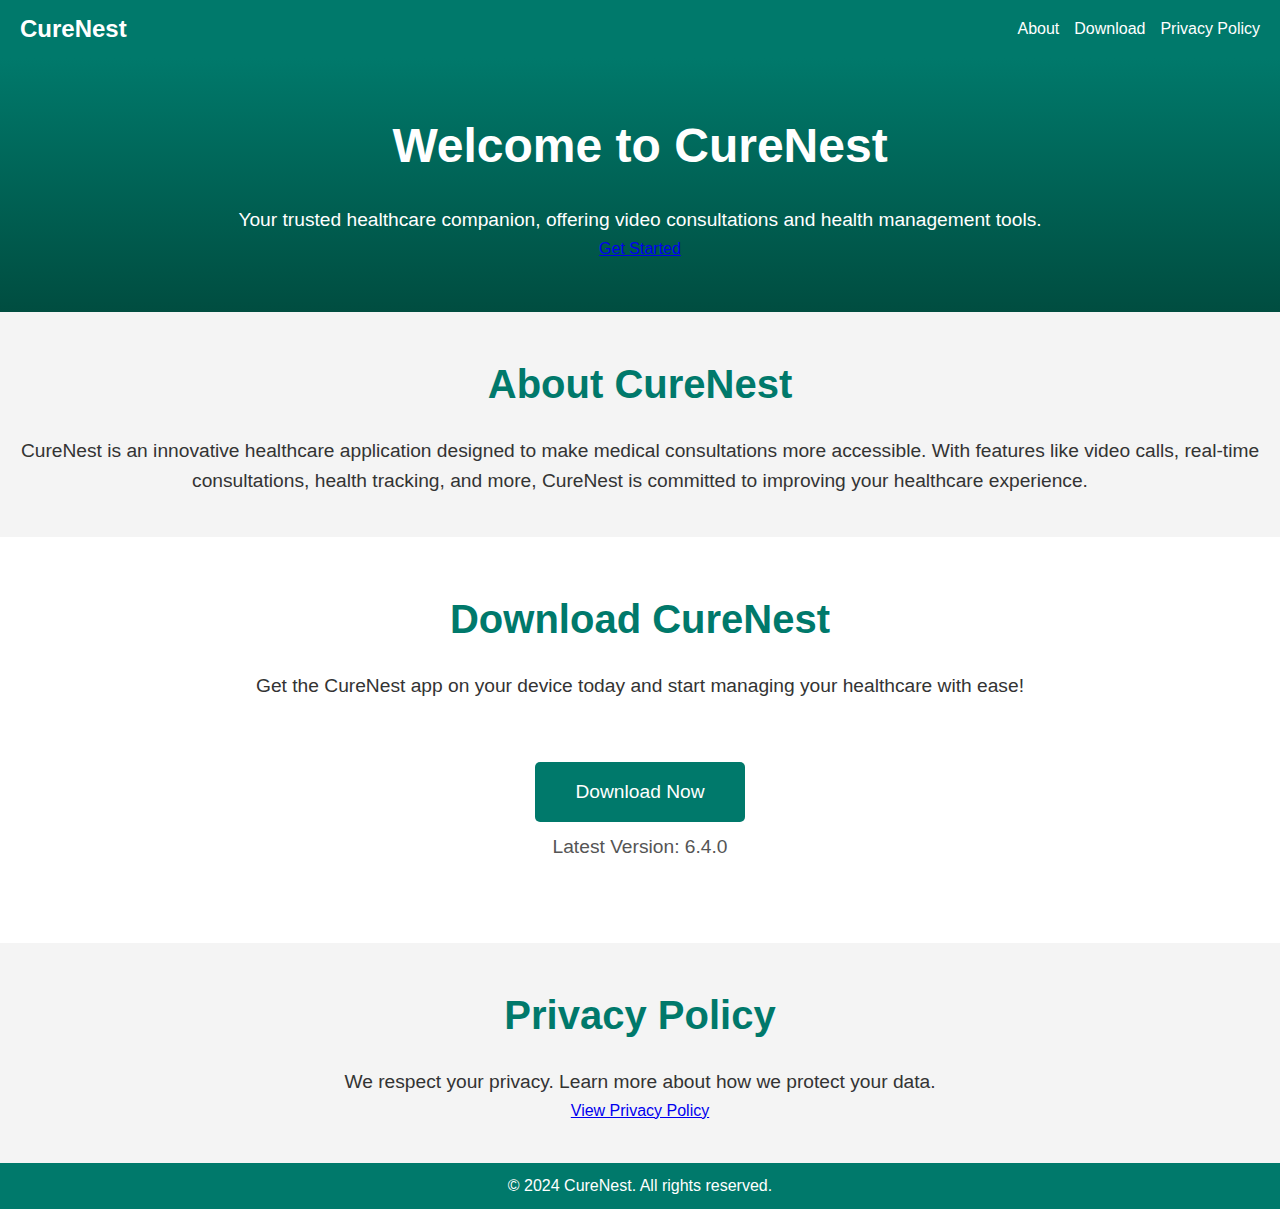
<file: index.html>
<!DOCTYPE html>
<html lang="en">
<head>
    <meta charset="UTF-8">
    <meta name="viewport" content="width=device-width, initial-scale=1.0">
    <title>CureNest Healthcare App</title>
    <link rel="stylesheet" href="style.css">
</head>
<body>
    <!-- Navigation Bar -->
    <header class="navbar">
        <div class="logo">CureNest</div>
        <nav>
            <ul class="nav-links">
                <li><a href="#about">About</a></li>
                <li><a href="#download">Download</a></li>
                <li><a href="#privacy-policy">Privacy Policy</a></li>
            </ul>
        </nav>
    </header>

    <main>
        <!-- Hero Section -->
        <section id="hero" class="hero-section">
            <h1>Welcome to CureNest</h1>
            <p>Your trusted healthcare companion, offering video consultations and health management tools.</p>
            <a href="#download" class="cta-button">Get Started</a>
        </section>

        <!-- About Section -->
        <section id="about" class="about-section">
            <h2>About CureNest</h2>
            <p>
                CureNest is an innovative healthcare application designed to make medical consultations more accessible.
                With features like video calls, real-time consultations, health tracking, and more, CureNest is
                committed to improving your healthcare experience.
            </p>
        </section>

        <!-- Download Section -->
        <section id="download" class="download-section">
            <h2>Download CureNest</h2>
            <p>Get the CureNest app on your device today and start managing your healthcare with ease!</p>
            
            <!-- Download Button -->
            <a href="https://drive.google.com/file/d/1kh0ZYJBvyerqrcTN3-5w_LV9uBZr0yLC/view?usp=sharing" class="download-button" download>Download Now</a>

            <p class="latest-version">Latest Version: 6.4.0</p>
        </section>

        

        <!-- Privacy Policy Section -->
        <section id="privacy-policy" class="privacy-policy-section">
            <h2>Privacy Policy</h2>
            <p>We respect your privacy. Learn more about how we protect your data.</p>
            <a href="privacy-policy.html">View Privacy Policy</a>
        </section>
    </main>

    <!-- Footer Section -->
    <footer>
        <p>&copy; 2024 CureNest. All rights reserved.</p>
    </footer>

    <script src="script.js"></script>
</body>
</html>
</file>
<file: style.css>
/* General Reset */
* {
    margin: 0;
    padding: 0;
    box-sizing: border-box;
}

body {
    font-family: 'Arial', sans-serif;
    background-color: #f4f4f4;
    color: #333;
    line-height: 1.6;
}

/* Navbar */
.navbar {
    display: flex;
    justify-content: space-between;
    align-items: center;
    background-color: #00796b;
    padding: 10px 20px;
    color: white;
}

.navbar .logo {
    font-size: 1.5em;
    font-weight: bold;
}

.navbar .nav-links {
    list-style: none;
    display: flex;
    gap: 15px;
}

.navbar .nav-links li a {
    text-decoration: none;
    color: white;
    font-size: 1em;
    transition: color 0.3s ease;
}

.navbar .nav-links li a:hover {
    color: #FFD700;
}

/* Hero Section */
.hero-section {
    text-align: center;
    padding: 50px;
    background: linear-gradient(to bottom, #00796b, #004d40);
    color: white;
}

.hero-section h1 {
    font-size: 3em;
    margin-bottom: 20px;
}

.hero-section p {
    font-size: 1.2em;
}

/* About Section */
.about-section {
    padding: 40px 20px;
    text-align: center;
}

.about-section h2 {
    font-size: 2.5em;
    color: #00796b;
    margin-bottom: 20px;
}

.about-section p {
    font-size: 1.2em;
}

/* Download Section */
.download-section {
    background-color: #ffffff;
    padding: 50px 20px; /* Added padding to create space around the content */
    text-align: center;
}

.download-section h2 {
    color: #00796b;
    font-size: 2.5em;
    margin-bottom: 20px; /* Space below the heading */
}

.download-section p {
    font-size: 1.2em;
    margin-bottom: 30px; /* Space below the paragraph */
}

.download-button {
    background-color: #00796b;
    color: white;
    text-decoration: none;
    font-size: 1.2em;
    padding: 15px 40px;
    border-radius: 5px;
    transition: background-color 0.3s ease;
    display: inline-block;
    margin-top: 30px; /* Moves the button down and provides space above */
}

.download-button:hover {
    background-color: #004d40;
}

/* Latest Version Styling */
.latest-version {
    font-size: 0.9rem;
    color: #555;
    margin-top: 10px;
}

/* Flowchart Section */
.flowchart-section {
    text-align: center;
    padding: 40px 20px;
    display: block; /* Ensure the section is displayed */
}

.flowchart-section h2 {
    font-size: 2.5em;
    color: #00796b;
    margin-bottom: 20px;
}

.flowchart-image {
    max-width: 100%;
    height: auto;
    object-fit: contain;
    max-width: 600px; /* Limiting max width to maintain responsiveness */
    visibility: visible; /* Ensures visibility of the image */
    display: inline-block; /* Ensures image is inline and visible */
    opacity: 1; /* Ensures no opacity is set (fully visible) */
}

/* Optional: Hide image on smaller screens */
@media (max-width: 768px) {
    .flowchart-image {
        display: block;
        margin: 0 auto; /* Center the image on small screens */
        max-width: 90%; /* Allow more flexibility on smaller screens */
    }
}

/* Privacy Policy Section */
.privacy-policy-section {
    padding: 40px 20px;
    text-align: center;
}

.privacy-policy-section h2 {
    font-size: 2.5em;
    color: #00796b;
    margin-bottom: 20px;
}

.privacy-policy-section p {
    font-size: 1.2em;
}

/* Footer */
footer {
    text-align: center;
    padding: 10px;
    background-color: #00796b;
    color: white;
}
</file>
